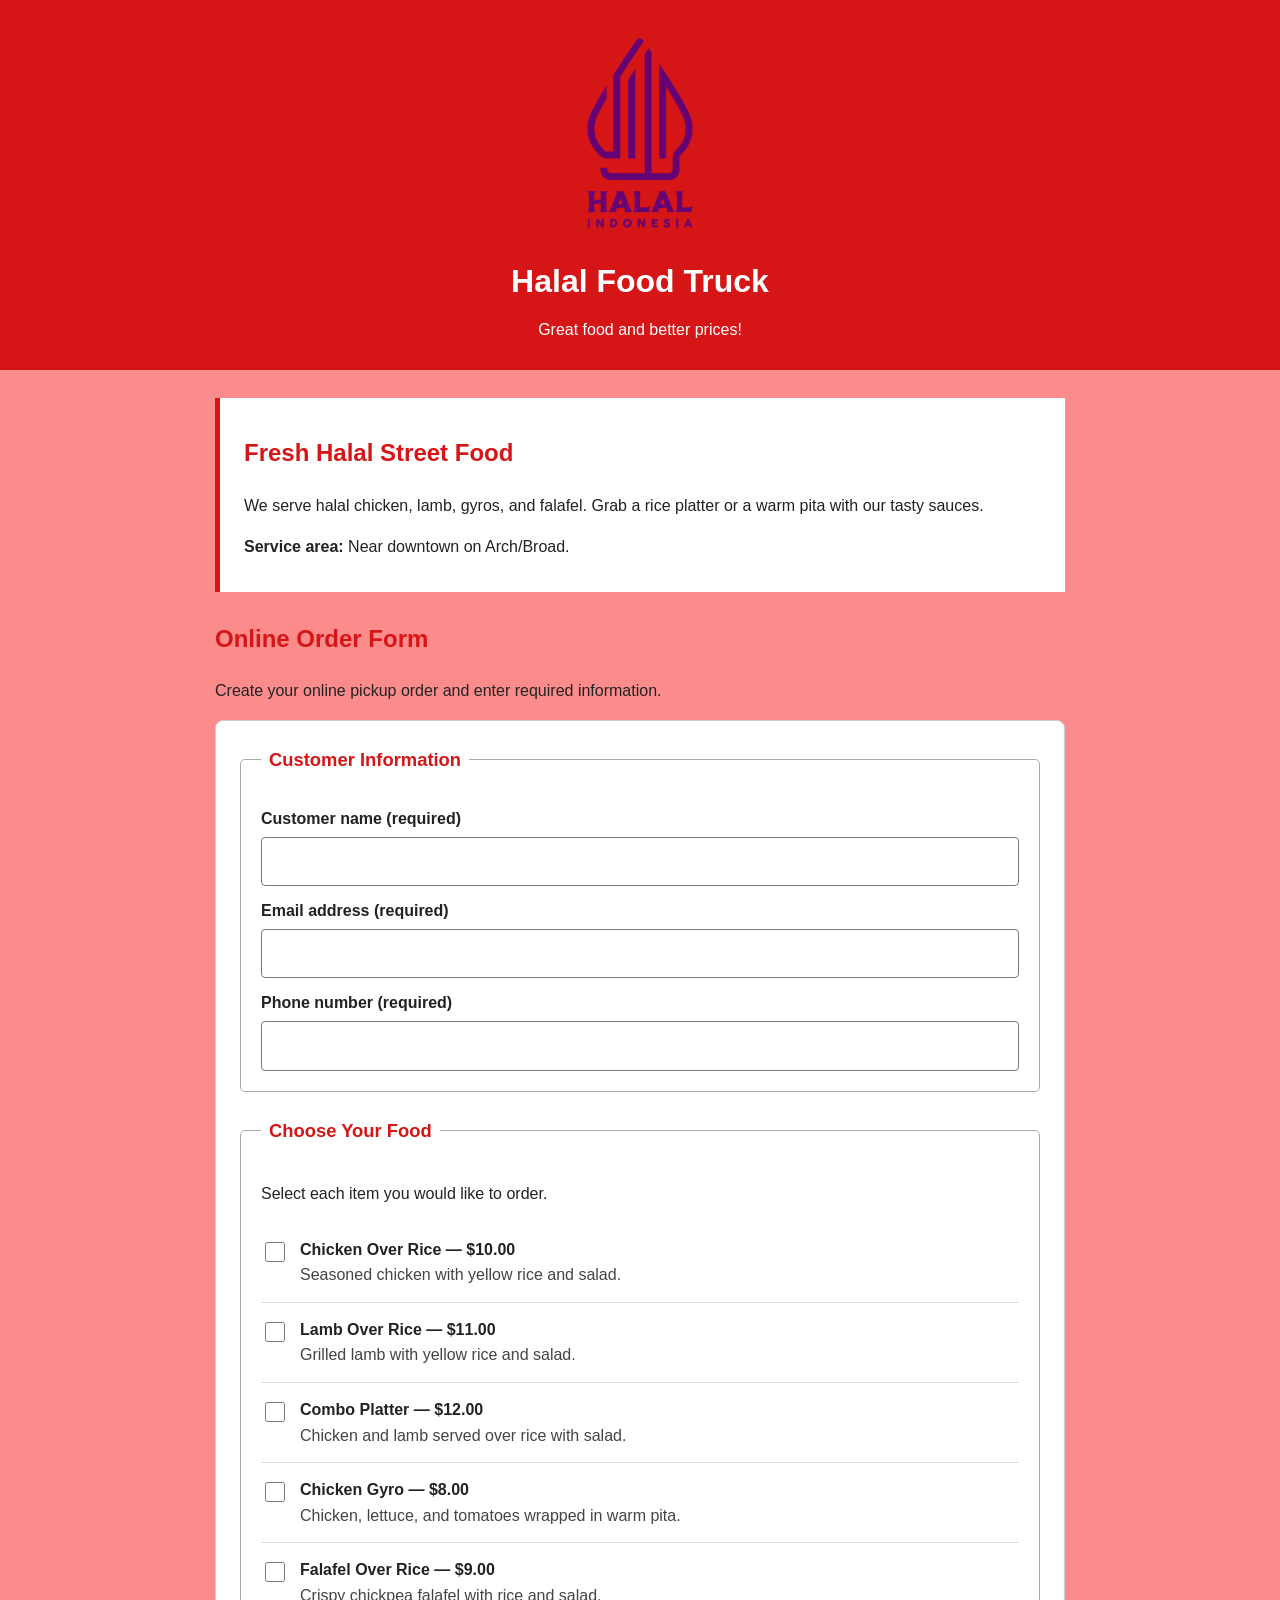
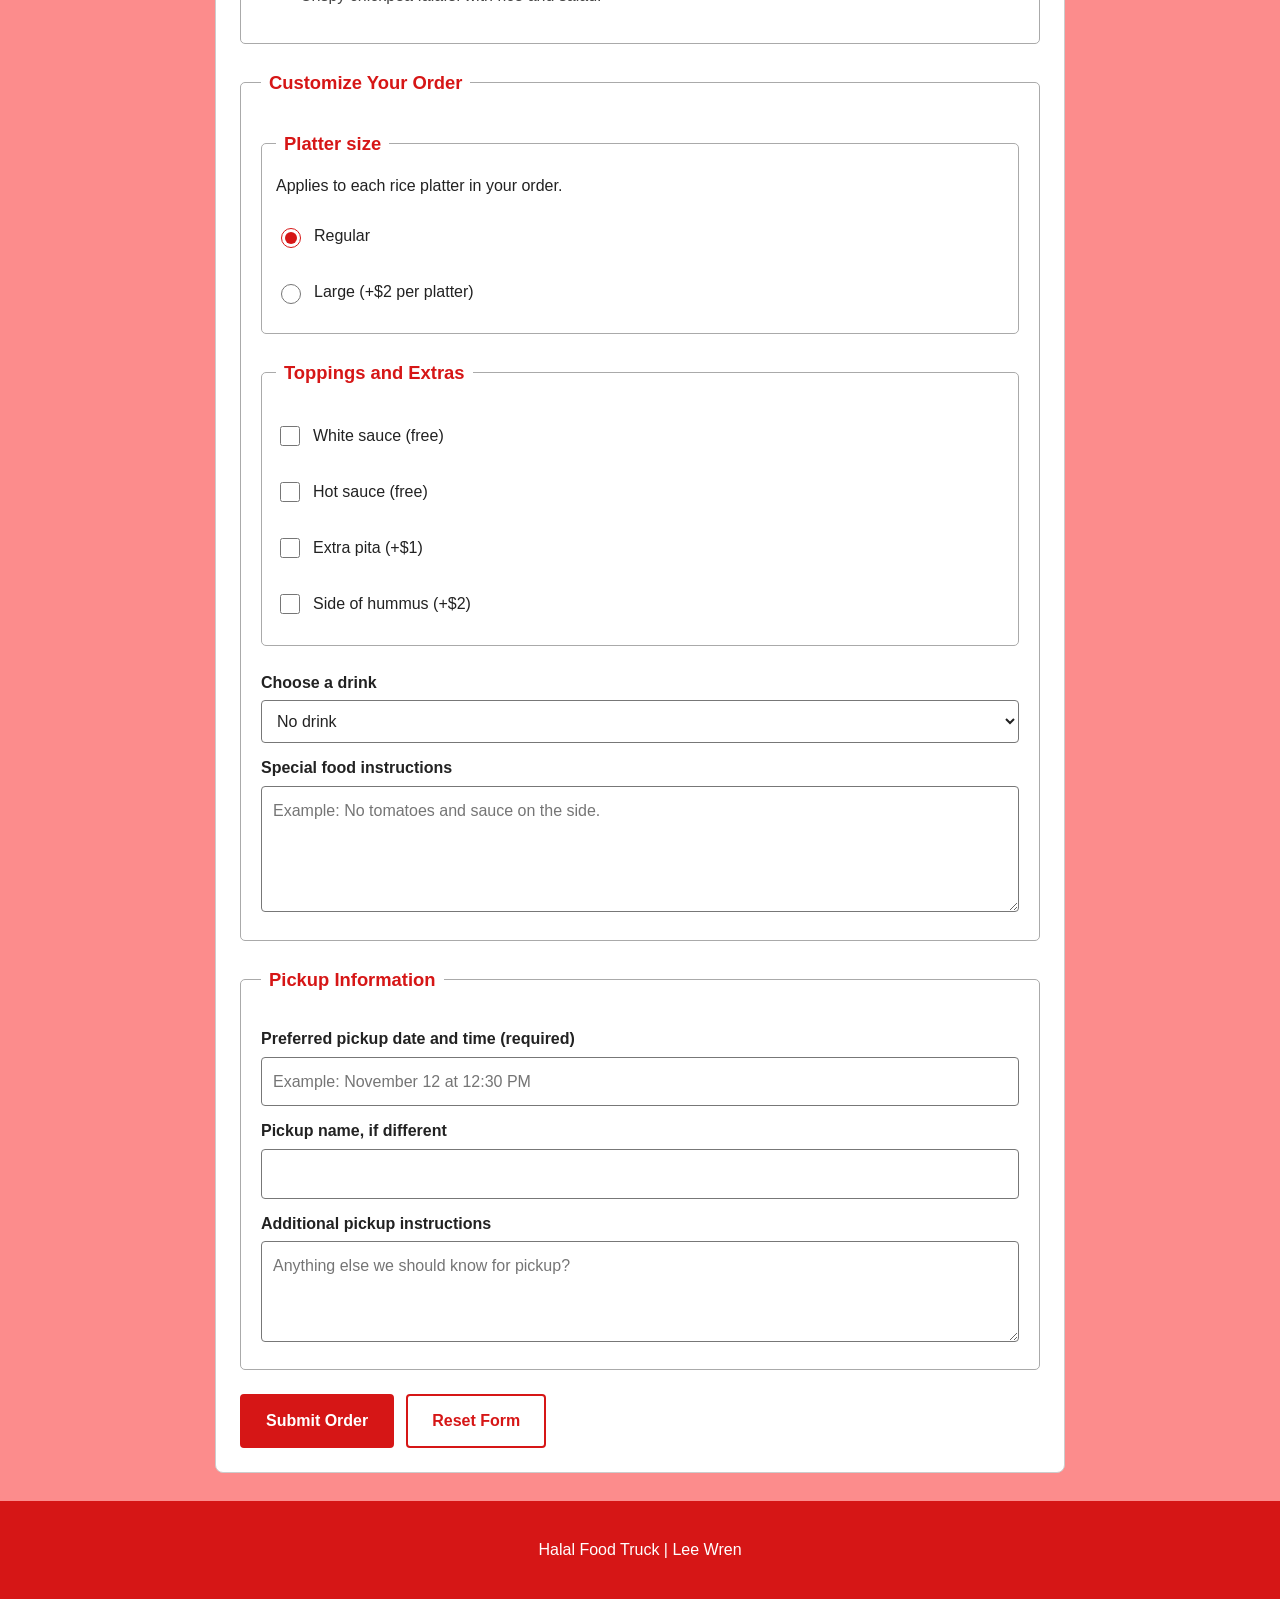
<file: index.html>
<!DOCTYPE html>
<html lang="en">
<head>
  <meta charset="UTF-8">
  <meta name="viewport" content="width=device-width, initial-scale=1.0">
  <title>Halal Food Truck Menu</title>
  <link rel="stylesheet" href="styles.css">
</head>

<body>
  <header>
    <img src="images/halalLogo.png" alt="Halal logo" class="logo">
    <h1>Halal Food Truck</h1>
    <p>Great food and better prices!</p>
  </header>

  <main class="container">

    <section class="about" aria-labelledby="about-heading">
      <h2 id="about-heading">Fresh Halal Street Food</h2>
      <p>We serve halal chicken, lamb, gyros, and falafel. Grab a rice platter or a warm pita with our tasty sauces.</p>
      <p><strong>Service area:</strong> Near downtown on Arch/Broad.</p>
    </section>

    <section aria-labelledby="order-heading">
      <h2 id="order-heading">Online Order Form</h2>
      <p id="form-help">Create your online pickup order and enter required information.</p>
      <form action="order-preview.html" method="get" aria-describedby="form-help">
        <fieldset>
          <legend>Customer Information</legend>
          <label for="customer-name">Customer name (required)</label>
          <input type="text" id="customer-name" name="customer_name" autocomplete="name" required>
          <label for="email">Email address (required)</label>
          <input type="text" id="email" name="email" autocomplete="email">
          <label for="phone">Phone number (required)</label>
          <input type="text" id="phone" name="phone" autocomplete="tel">
        </fieldset>

        <fieldset>
          <legend>Choose Your Food</legend>
          <p>Select each item you would like to order.</p>
        <div class="menu-item">
          <input type="checkbox" id="chicken" name="food" value="chicken">
          <label for="chicken"><strong>Chicken Over Rice — $10.00</strong><span>Seasoned chicken with yellow rice and salad.</span></label>
        </div>

        <div class="menu-item">
          <input type="checkbox" id="lamb" name="food" value="lamb">
          <label for="lamb"><strong>Lamb Over Rice — $11.00</strong><span>Grilled lamb with yellow rice and salad.</span></label>
        </div>

        <div class="menu-item">
          <input type="checkbox" id="combo" name="food" value="combo">
          <label for="combo"><strong>Combo Platter — $12.00</strong><span>Chicken and lamb served over rice with salad.</span></label>
        </div>

        <div class="menu-item">
          <input type="checkbox" id="gyro" name="food" value="gyro">
          <label for="gyro"><strong>Chicken Gyro — $8.00</strong><span>Chicken, lettuce, and tomatoes wrapped in warm pita.</span></label>
        </div>

        <div class="menu-item">
          <input type="checkbox" id="falafel" name="food" value="falafel">
          <label for="falafel"><strong>Falafel Over Rice — $9.00</strong><span>Crispy chickpea falafel with rice and salad.</span></label>
        </div>

        </fieldset>

        <fieldset>
          <legend>Customize Your Order</legend>
          <fieldset class="option-group">
            <legend>Platter size</legend>
            <p>Applies to each rice platter in your order.</p>
            <label class="choice"><input type="radio" id="regular" name="size" value="regular" checked> Regular</label>
            <label class="choice"><input type="radio" id="large" name="size" value="large"> Large (+$2 per platter)</label>
          </fieldset>

          <fieldset class="option-group">
            <legend>Toppings and Extras</legend>
            <label class="choice"><input type="checkbox" id="white-sauce" name="extras" value="white-sauce"> White sauce (free)</label>
            <label class="choice"><input type="checkbox" id="hot-sauce" name="extras" value="hot-sauce"> Hot sauce (free)</label>
            <label class="choice"><input type="checkbox" id="pita" name="extras" value="pita"> Extra pita (+$1)</label>
            <label class="choice"><input type="checkbox" id="hummus" name="extras" value="hummus"> Side of hummus (+$2)</label>
          </fieldset>

          <label for="drink">Choose a drink</label>

          <select id="drink" name="drink">
            <option value="none">No drink</option>
            <option value="water">Bottled water — $1</option>
            <option value="cola">Cola — $2</option>
            <option value="lemonade">Lemonade — $2</option>
            <option value="iced-tea">Iced tea — $2</option>
          </select>

          <label for="special-instructions">Special food instructions</label>

          <textarea id="special-instructions" name="special_instructions" rows="4" placeholder="Example: No tomatoes and sauce on the side."></textarea>
        </fieldset>
        <fieldset>
          <legend>Pickup Information</legend>
          <label for="pickup-time">Preferred pickup date and time (required)</label>
          <input type="text" id="pickup-time" name="pickup_time" placeholder="Example: November 12 at 12:30 PM" required>
          <label for="pickup-name">Pickup name, if different</label>
          <input type="text" id="pickup-name" name="pickup_name">
          <label for="pickup-instructions">Additional pickup instructions</label>
          <textarea id="pickup-instructions" name="pickup_instructions" rows="3" placeholder="Anything else we should know for pickup?"></textarea>
        </fieldset>

        <div class="buttons">
          <button type="submit">Submit Order</button>
          <button type="reset" class="reset">Reset Form</button>
        </div>

      </form>
    </section>

  </main>
  
  <footer><p>Halal Food Truck | Lee Wren</p></footer>
</body>
</html>
</file>
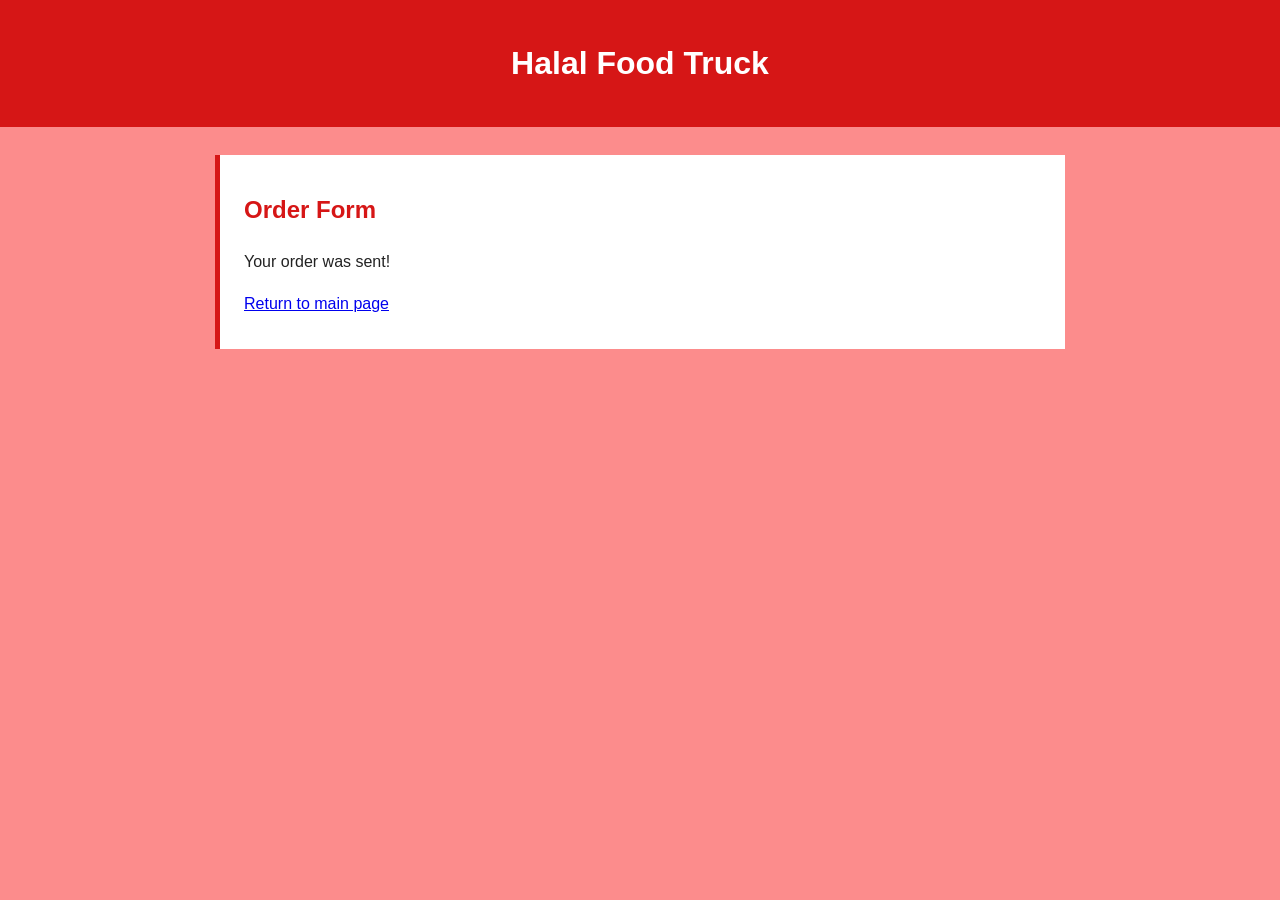
<file: order-preview.html>
<!DOCTYPE html>
<html lang="en">
<head>
  <meta charset="UTF-8">
  <meta name="viewport" content="width=device-width, initial-scale=1.0">
  <title>Order Form</title>
  <link rel="stylesheet" href="styles.css">
</head>

<body>
  <header><h1>Halal Food Truck</h1></header>

  <main class="container">
    <section class="about">
      <h2>Order Form</h2>
      <p>Your order was sent!</p>
      <p><a href="index.html">Return to main page</a></p>
    </section>

  </main>
  
</body>
</html>
</file>
<file: styles.css>
/* General page layout */
* { box-sizing: border-box; }
body { margin: 0; font-family: Arial, Helvetica, sans-serif; line-height: 1.6; color: #222; background-color: #fc8c8c; }

header { text-align: center; padding: 28px 20px; color: white; background-color: #d61616; }

h1 { margin: 10px 0; font-size: 2rem; }

header p { margin: 0; }

.logo { width: 210px; max-width: 100%; height: auto; }

.container { width: 92%; max-width: 850px; margin: 28px auto; }

h2 { color: #d61616; }

.about { background-color: #fff; border-left: 5px solid #d61616; padding: 16px 24px; margin-bottom: 28px; }

/* Order form */
form { background-color: #fff; padding: 24px; border: 1px solid #ccc; border-radius: 8px; }

fieldset { min-width: 0; margin: 0 0 24px; padding: 20px; border: 1px solid #aaa; border-radius: 5px; }

legend { padding: 0 8px; font-weight: bold; color: #d61616; font-size: 1.15rem; }

label { display: block; margin: 12px 0 5px; font-weight: bold; }

input[type="text"], select, textarea { width: 100%; padding: 11px; font: inherit; border: 1px solid #777; border-radius: 4px; background-color: #fff; color: #222; }

textarea { resize: vertical; }

input[type="checkbox"], input[type="radio"] { width: 20px; height: 20px; flex-shrink: 0; accent-color: #d61616; }

.menu-item { display: flex; align-items: flex-start; gap: 12px; padding: 14px 0; border-bottom: 1px solid #ddd; }

.menu-item:last-child { border-bottom: 0; }

.menu-item input { margin-top: 5px; }

.menu-item label { margin: 0; flex: 1; font-weight: normal; cursor: pointer; }

.menu-item span { display: block; color: #444; }

.option-group { margin-top: 12px; padding: 14px; }

.option-group p { margin-top: 0; }

.choice { display: flex; align-items: center; gap: 10px; min-height: 44px; font-weight: normal; cursor: pointer; }

.note { color: #444; }

.buttons { display: flex; gap: 12px; }

button { padding: 12px 24px; border: 2px solid #d61616; border-radius: 4px; background-color: #d61616; color: #fff; font: inherit; font-weight: bold; cursor: pointer; }

button:hover { background-color: #103625; }

.reset { background-color: #fff; color: #d61616; }

.reset:hover { background-color: #e8efe9; }

input:focus-visible, select:focus-visible, textarea:focus-visible, button:focus-visible, a:focus-visible { outline: 3px solid #005fcc; outline-offset: 3px; }

footer { text-align: center; padding: 20px; color: #fff; background-color: #d61616; }

/* Smaller screens */
@media (max-width: 600px) {
  h1 { font-size: 1.6rem; }

  .container { width: 94%; margin: 18px auto; }

  .about, form { padding: 14px; }

  fieldset { padding: 12px; }

  .option-group { padding: 10px; }

  .buttons { flex-direction: column; }

  button { width: 100%; }
}
</file>
